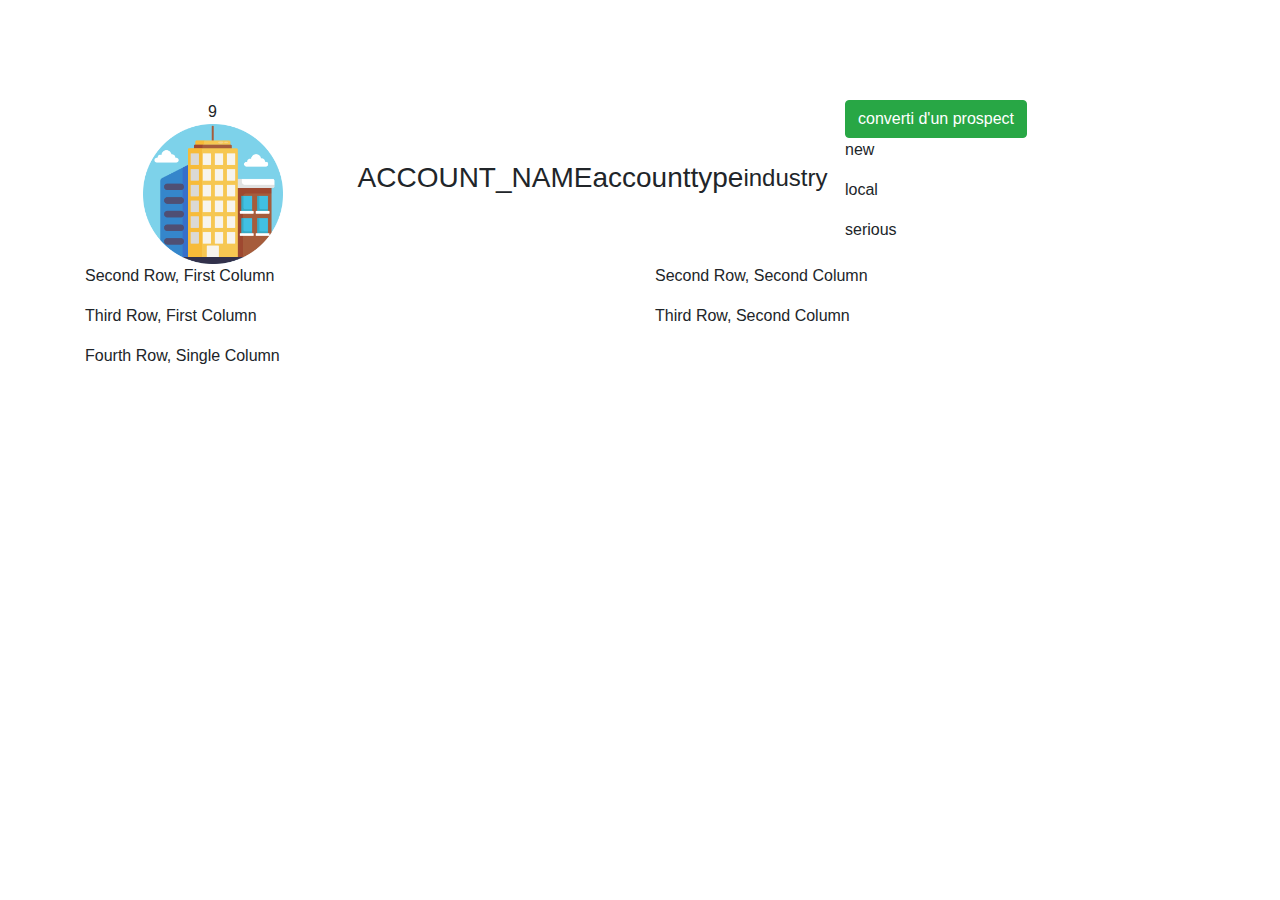
<file: accoundetails.html>
<!DOCTYPE html>
<html lang="en">
  <head>
    <meta charset="UTF-8" />
    <meta name="viewport" content="width=device-width, initial-scale=1.0" />
    <title>Comptes</title>
    <link rel="stylesheet" href="./skins/style/styles.css" />
    <link
      rel="stylesheet"
      href="https://stackpath.bootstrapcdn.com/bootstrap/4.5.2/css/bootstrap.min.css" />
  </head>
  <body>
    <div class="container">
      <div class="row">
        <div class="col-md-3">
          <!-- Content for the first column of the first row -->

          <div
            class="picture d-flex flex-column justify-content-center align-items-center">
            <span class="account_no">9</span>
            <img
              src="/skins//images/icone-account.png"
              alt=""
              width="140"
              height="140" />
          </div>
        </div>
        <div class="col-md-5 d-flex justify-content-center align-items-center">
          <!-- <div class="title bg-dark w-auto"> -->
          <h3>ACCOUNT_NAME</h3>
          <h3>accounttype</h3>
          <h4>industry</h4>
          <!-- </div> -->
        </div>
        <div class="col-md-4">
          <button type="button" class="btn btn-success">
            converti d'un prospect
          </button>

          <p>new</p>
          <p>local</p>
          <p>serious</p>
        </div>
      </div>
      <div class="row">
        <div class="col-md-6">
          <!-- Content for the first column of the second row -->
          <p>Second Row, First Column</p>
        </div>
        <div class="col-md-6">
          <!-- Content for the second column of the second row -->
          <p>Second Row, Second Column</p>
        </div>
      </div>
      <div class="row">
        <div class="col-md-6">
          <!-- Content for the first column of the third row -->
          <p>Third Row, First Column</p>
        </div>
        <div class="col-md-6">
          <!-- Content for the second column of the third row -->
          <p>Third Row, Second Column</p>
        </div>
      </div>
      <div class="row">
        <div class="col-md-12">
          <!-- Content for the single column of the fourth row -->
          <p>Fourth Row, Single Column</p>
        </div>
      </div>
    </div>
  </body>
</html>
</file>
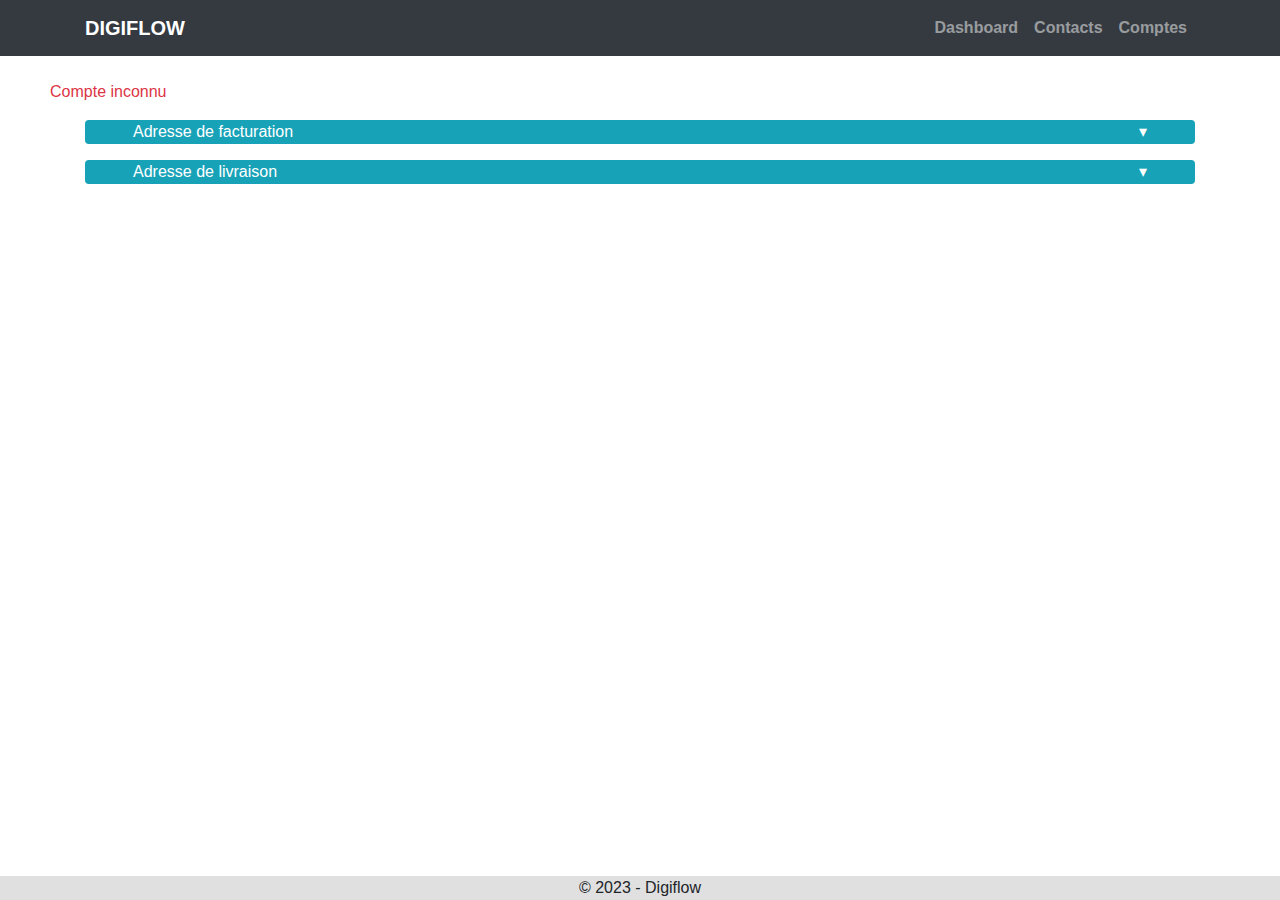
<file: compte.html>
<!DOCTYPE html>
<html lang="en">
  <head>
    <meta charset="UTF-8" />
    <meta name="viewport" content="width=device-width, initial-scale=1.0" />
    <title>Détail compte</title>
    <link rel="stylesheet" href="./skins/style/styles.css" />
    <link
      rel="stylesheet"
      href="https://stackpath.bootstrapcdn.com/bootstrap/4.5.2/css/bootstrap.min.css" />
    <link
      rel="stylesheet"
      href="https://cdnjs.cloudflare.com/ajax/libs/font-awesome/5.15.3/css/all.min.css" />

    <!-- ... -->
    <script src="https://code.jquery.com/jquery-3.6.0.min.js"></script>
    <!-- ... -->
  </head>

  <body>
    <!-- Navbar partial -->
    <header id="navbarPartial"></header>

    <!-- Main content -->
    <main>
      <div id="compte-details" class="d-flex justify-content-between"></div>
      <div
        id="compte-description"
        class="d-flex justify-content-center align-items-start"></div>
      <div
        id="compte-adresse-facturation"
        class="d-flex justify-content-between"></div>
      <div
        id="compte-adresse-livraison"
        class="d-flex justify-content-between"></div>
    </main>

    <!-- TO Do modal shows after click icon  -->

    <!-- DockNavbar partial -->
    <div id="dockNavbarPartial"></div>
    <!-- Footer partial -->
    <footer id="footerPartial"></footer>

    <!-- *** Modules *** -->
    <!-- navbar -->
    <script src="modules/Navbar/navbarView.js"></script>

    <!-- main -->
    <script src="modules/Accounts/accountView.js"></script>
    <script src="modules/Description/description.js"></script>
    <script src="modules/AdresseFacturation/adresseFacturation.js"></script>
    <script src="modules/AdresseLivraison/adresseLivraison.js"></script>

    <!-- docknav -->
    <script src="modules/DockNavbar/dockNavView.js"></script>
    <script src="modules/DockNavbar/app.js" defer></script>

    <!-- footer -->
    <script src="modules/Footer/footerView.js"></script>
  </body>
</html>
</file>
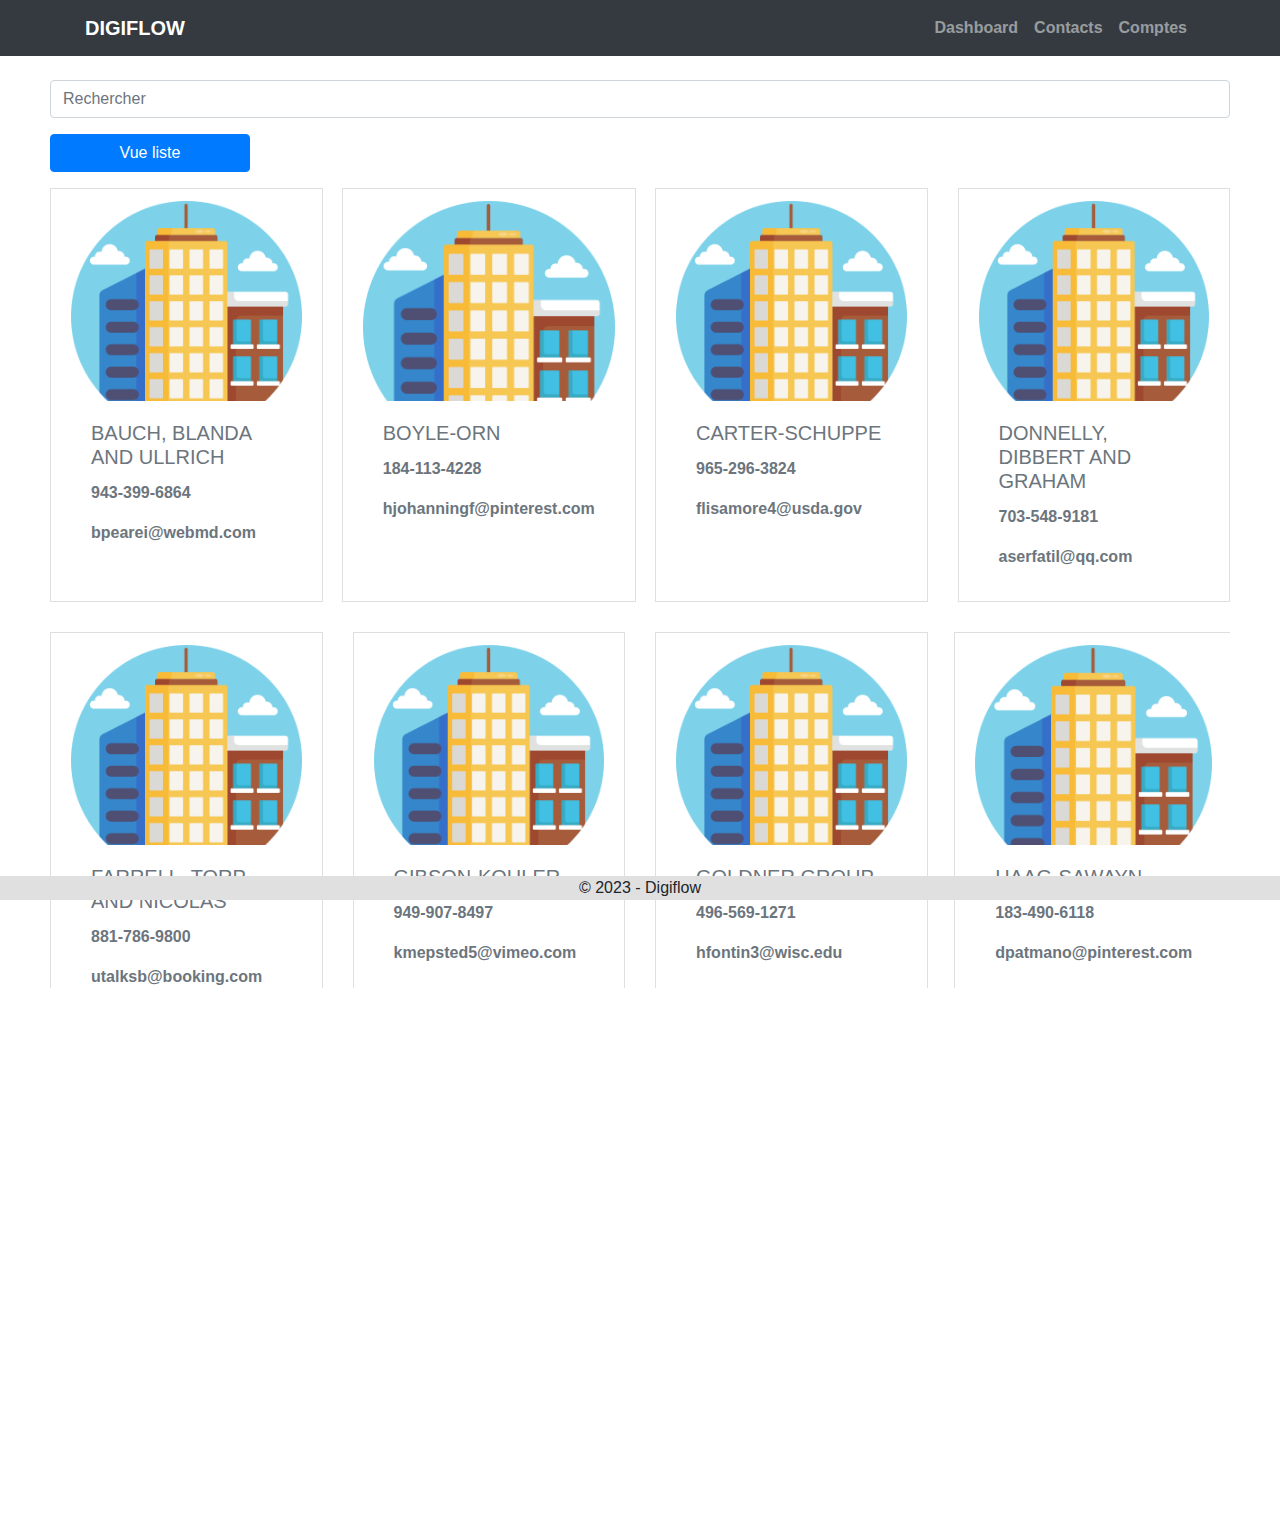
<file: comptes.html>
<!DOCTYPE html>
<html lang="en">
  <head>
    <meta charset="UTF-8" />
    <meta name="viewport" content="width=device-width, initial-scale=1.0" />
    <title>Comptes</title>
    <link rel="stylesheet" href="./skins/style/styles.css" />
    <link
      rel="stylesheet"
      href="https://stackpath.bootstrapcdn.com/bootstrap/4.5.2/css/bootstrap.min.css" />
  </head>
  <body>
    <!-- Navbar partial -->
    <header id="navbarPartial"></header>

    <!-- Main content -->
    <main>
      <div id="comptes-container"></div>
    </main>

    <!-- DockNavbar partial -->
    <div id="dockNavbarPartial"></div>

    <!-- Footer partial -->
    <footer id="footerPartial"></footer>

    <!-- *** Modules *** -->
    <!-- navbar -->
    <script src="modules/Navbar/navbarView.js"></script>
    <!-- docknav -->
    <script src="/modules/DockNavbar/dockNavView.js"></script>
    <script src="/modules/DockNavbar/app.js" defer></script>

    <!-- main -->
    <script src="/modules/Accounts/accountsView.js"></script>

    <!-- footer -->
    <script src="modules/Footer/footerView.js"></script>
  </body>
</html>
</file>
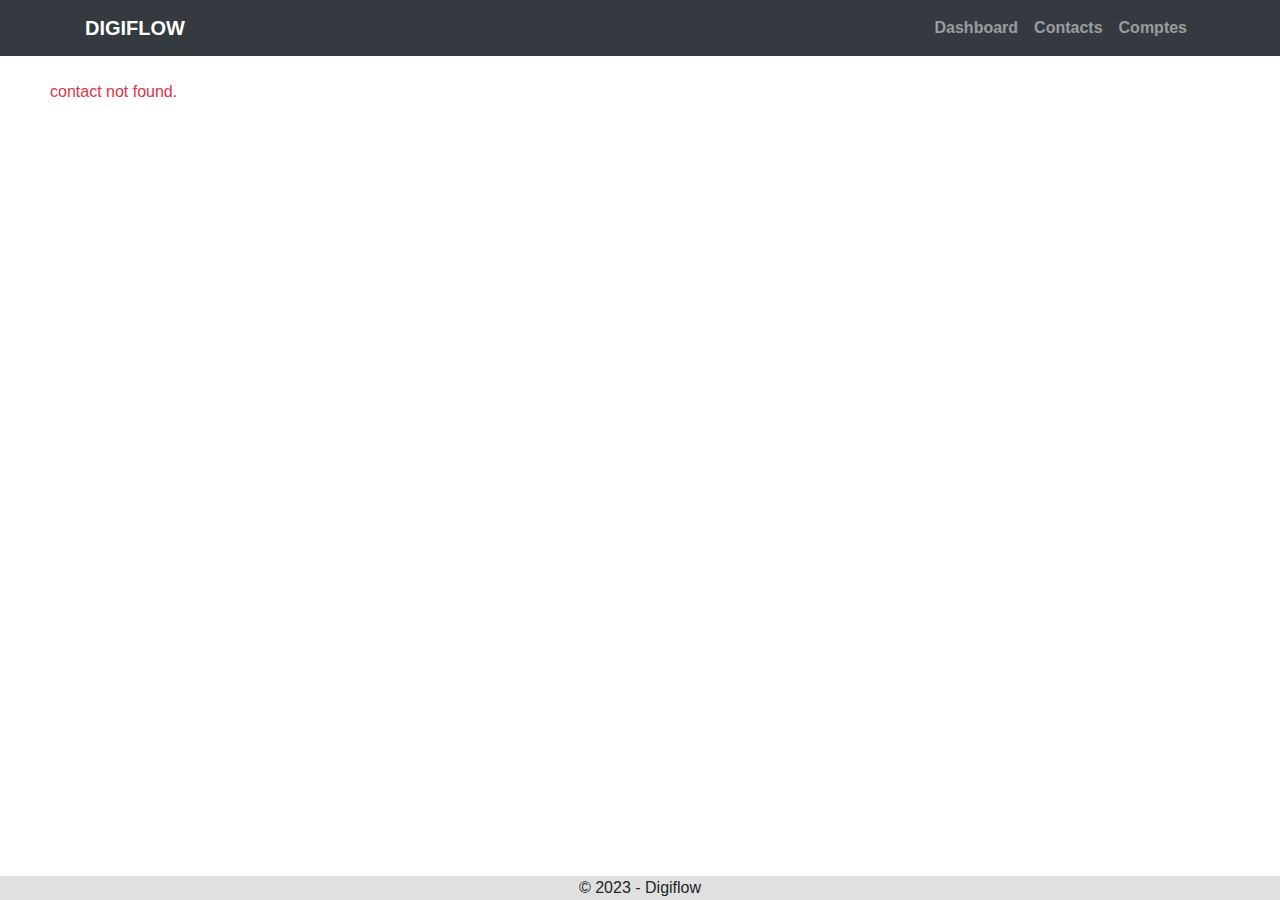
<file: contact.html>
<!DOCTYPE html>
<html lang="en">
  <head>
    <meta charset="UTF-8" />
    <meta name="viewport" content="width=device-width, initial-scale=1.0" />
    <title>Détails contact</title>
    <link rel="stylesheet" href="./skins/style/styles.css" />
    <link
      rel="stylesheet"
      href="https://stackpath.bootstrapcdn.com/bootstrap/4.5.2/css/bootstrap.min.css" />
  </head>
  <body>
    <!-- Navbar partial -->
    <header id="navbarPartial"></header>

    <!-- Main content -->
    <div
      id="contact-details"
      class="d-flex justify-content-between align-items-center"></div>

    <!-- DockNavbar partial -->
    <div id="dockNavbarPartial"></div>

    <!-- Footer partial -->
    <footer id="footerPartial"></footer>

    <!-- *** Modules *** -->
    <!-- navbar -->
    <script src="modules/Navbar/navbarView.js"></script>
    <!-- docknav -->
    <script src="/modules/DockNavbar/dockNavView.js"></script>
    <script src="/modules/DockNavbar/app.js" defer></script>

    <!-- main -->
    <script src="modules/Contacts/contactView.js"></script>

    <!-- footer -->
    <script src="modules/Footer/footerView.js"></script>
  </body>
</html>
</file>
<file: skins/style/styles.css>
body {
  padding: 50px;
}

main {
  margin-bottom: 500px;
}

li {
  list-style: none;
}
.container {
  margin-top: 50px;
}

.custom-heading {
  color: #dc3545;
  font-size: 24px;
  font-weight: bold;
}

header {
  margin-bottom: 30px;
}

a {
  font-weight: bold;
}

nav {
  color: black;
}

/* DOCKNAV */
.dock-wrapper {
  position: fixed;
  left: 0;
  right: 0;
  bottom: 40px;
  display: flex;
  justify-content: center;
  opacity: 0;
  transition: opacity 0.5s ease-in-out;
}

.dock-wrapper:hover {
  opacity: 1;
}

.dock {
  display: flex;
}

.dock-icon {
  width: 74px;
  height: 74px;
  display: flex;
  align-items: center;
  justify-content: center;
  transform-origin: center bottom;
  background: transparent;
  border: none;
  border-radius: 50%;
  margin: 0px;
}

.dock-icon img {
  width: 100%;
  height: 100%;
  object-fit: contain;
}

.dock.animated .dock-icon {
  transition: 0.1s;
  transition-property: transform transform-origin;
}

.dock-modal {
  display: flex;
  justify-content: center;
  align-items: center;
  position: absolute;
  bottom: 160px;
  left: 0;
  right: 0;
  width: fit-content;
  height: auto;
  background-color: rgba(0, 0, 0, 0.8);
  border-radius: 25px;
  padding: 10px 20px;
  color: white;
  margin: auto;
  font-size: 25px;
  font-weight: bold;
  transition: opacity 0.2s ease-in-out;
  opacity: 0;
  white-space: nowrap;
}

.dock-modal.show {
  opacity: 1;
}

/* LISTS / CARDS */

.arrow-link {
  font-size: 40px;
}

.plus-link {
  font-size: 30px;
  cursor: pointer;
}
.cursor-pointer {
  cursor: pointer;
}
#comptes-container {
  display: flex;
  flex-direction: column;
  align-items: stretch;
  overflow: hidden;
}

.comptes-list-container {
  flex: 0 0 auto;
  display: flex;
  flex-direction: column;
  align-items: stretch;
}

.comptes-board {
  height: 800px; /* Adjust the height as needed */
  overflow-y: scroll;
  row-gap: 30px;
}

.table-container {
  height: 800px;
  overflow-y: scroll;
}

/* Add the following CSS to keep the search bar and toggle button fixed */
.search-bar {
  position: sticky;
  top: 0;
  background-color: #ffffff;
  z-index: 1;
}

.toggle-button {
  position: sticky;
  top: 46px; /* Adjust the top value to match the height of the search bar */
  background-color: #ffffff;
  z-index: 1;
  width: 200px; /* Set width to auto */
}

/* Add the following CSS to make tbody scrollable */
.table-scrollable tbody {
  display: block;
  height: 800px; /* Adjust the height as needed */
  overflow-y: scroll;
}

.table-scrollable tr {
  display: table;
  width: 100%;
  table-layout: fixed;
}
.link-hover-shadow {
  box-shadow: 0 0 20px rgba(0, 0, 0, 0.2);
}
</file>
